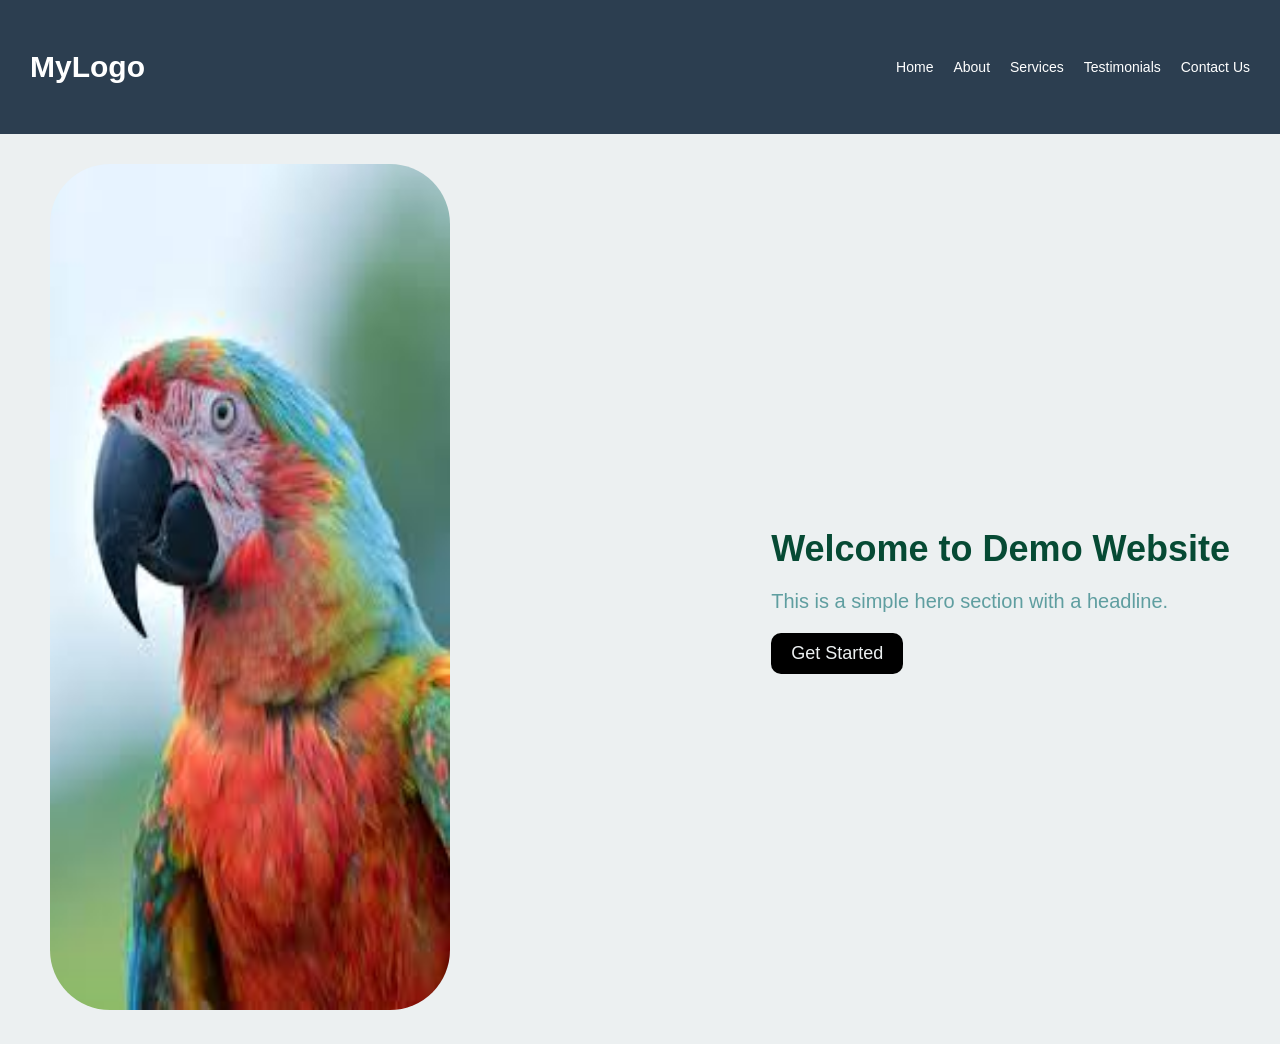
<file: index.html>
<!DOCTYPE html>
<html lang="en">
<head>
  <meta charset="UTF-8">
  <title>Demo Website</title>
  <link rel="stylesheet" href="style.css">
</head>
<body>

  
  <div class="header">
    <div class="logo">
      <h2>MyLogo</h2>
    </div>
    <div class="nav">
      <a href="#">Home</a>
      <a href="#">About</a>
      <a href="#">Services</a>
      <a href="#">Testimonials</a>
      <a href="#">Contact Us</a>
    </div>
  </div>
  <div class="hero">
  <div class="left">
    <img src="[data-uri]" alt="Hero Image" height="400px" width="400px">
  </div>
  <div class="right">
    <h1>Welcome to Demo Website</h1>
    <p>This is a simple hero section with a headline.</p>
    <button class="btn">Get Started</button>
  </div>
</div>
</body>
</html>
</file>
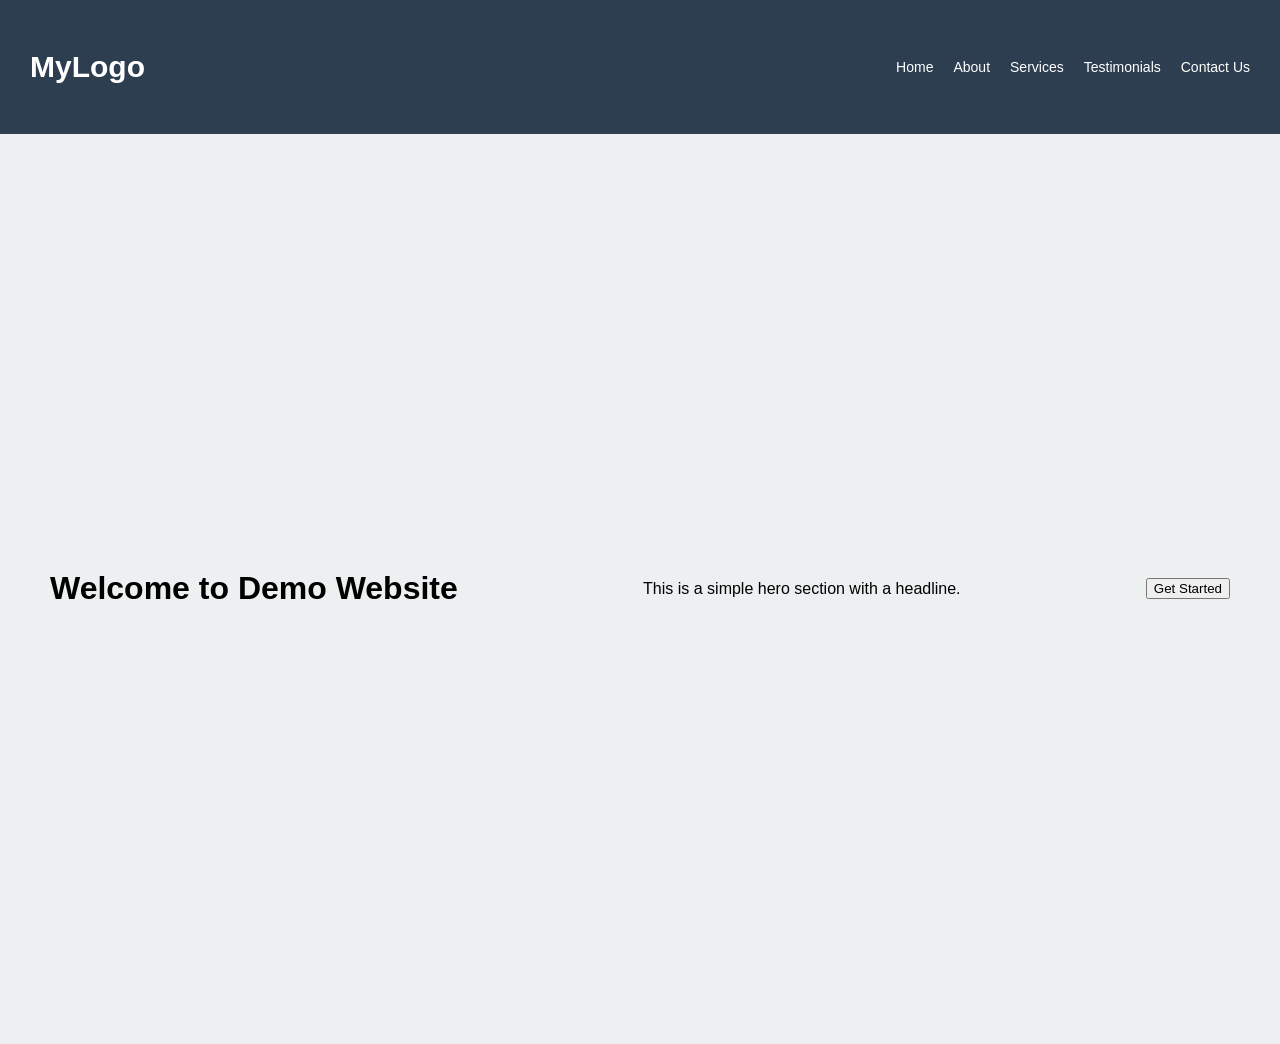
<file: index1.html>
<!DOCTYPE html>
<html lang="en">
<head>
  <meta charset="UTF-8">
  <title>Demo Website</title>
  <link rel="stylesheet" href="style.css">
</head>
<body>

  
  <div class="header">
    <div class="logo">
      <h2>MyLogo</h2>
    </div>
    <div class="nav">
      <a href="#">Home</a>
      <a href="#about">About</a>
      <a href="#services">Services</a>
      <a href="#test">Testimonials</a>
      <a href="#contact">Contact Us</a>
    </div>
  </div>

  <div class="hero">
    <h1>Welcome to Demo Website</h1>
    <p>This is a simple hero section with a headline.</p>
    <button class="btn">Get Started</button>
  </div>

</body>
</html>
</file>
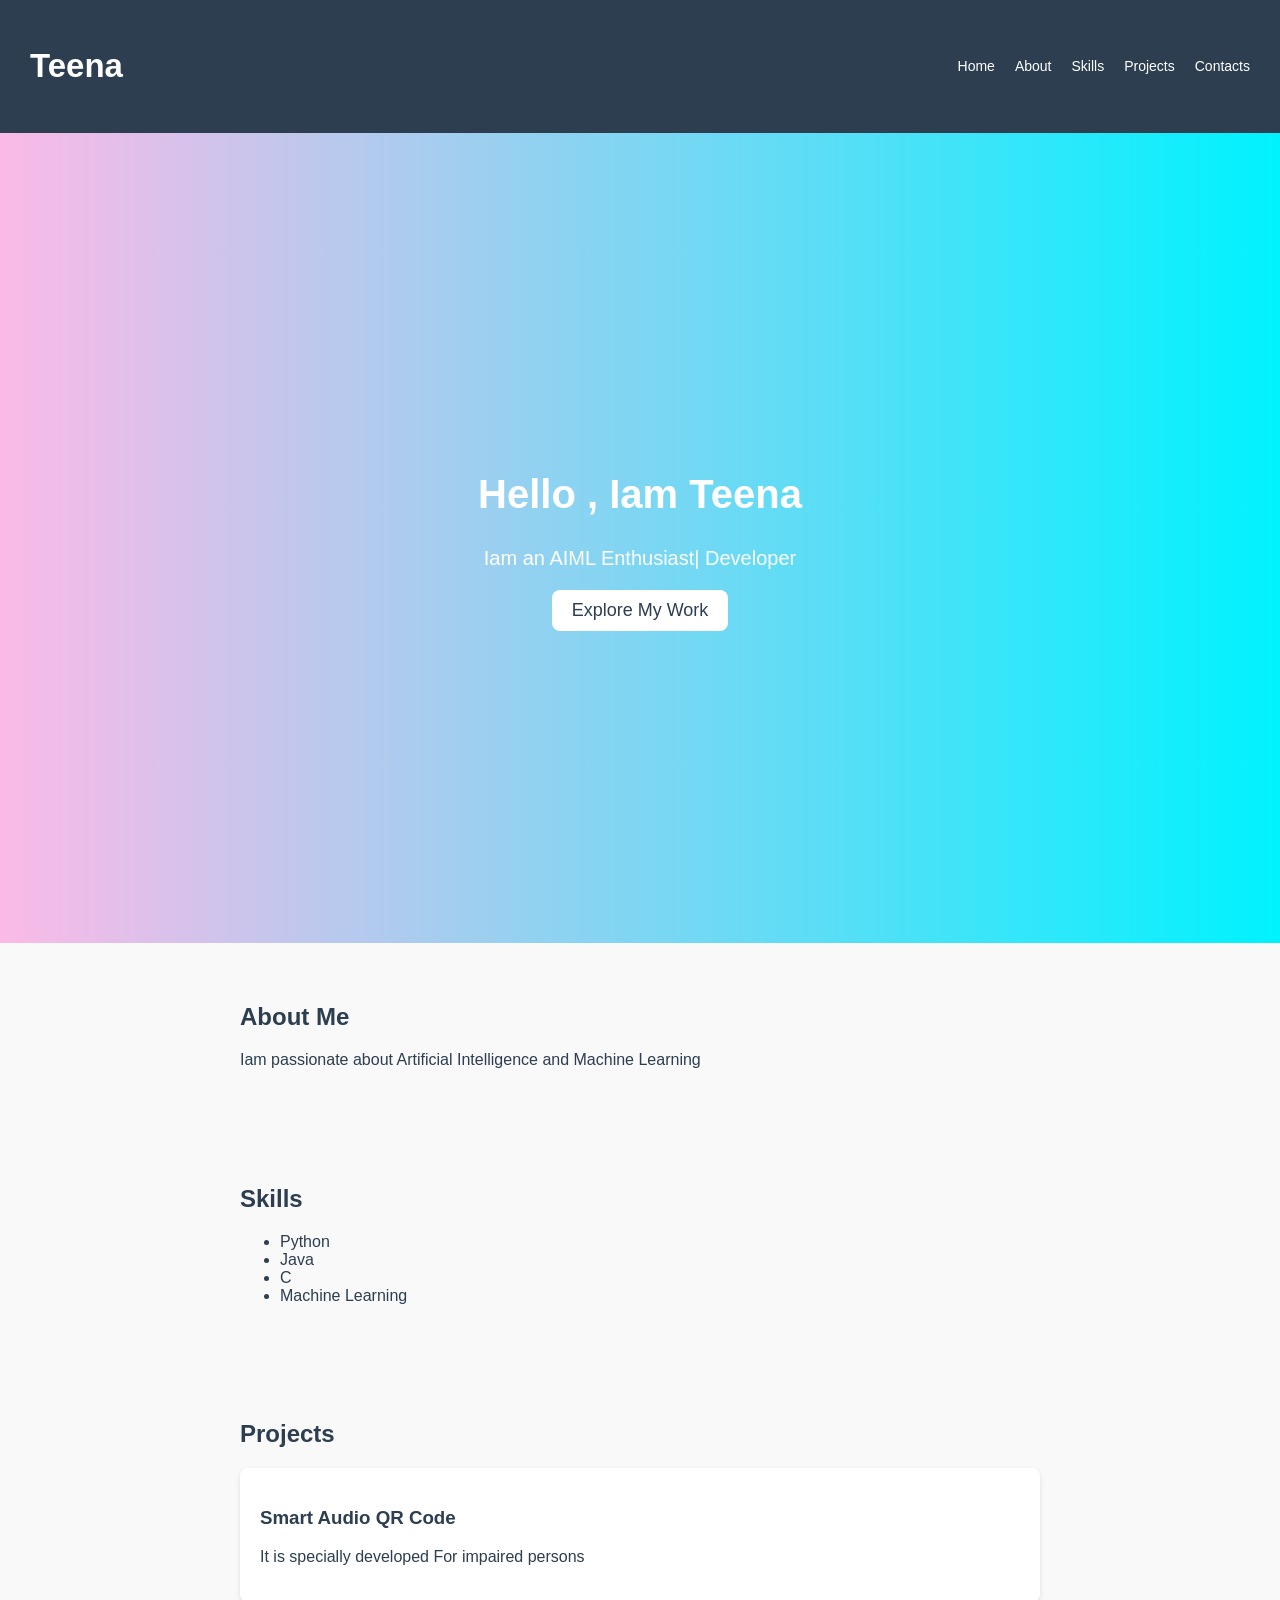
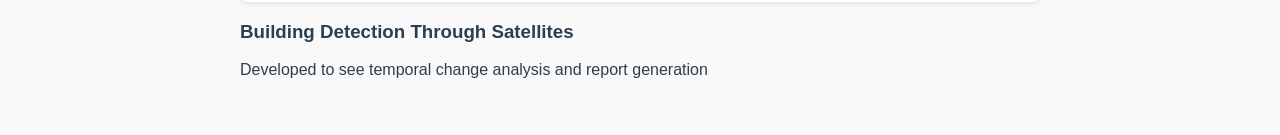
<file: portfolio.html>
<!DOCTYPE html>
<html lang="en">
    <head>
        <meta charset="UTF-8">
        <title>Teena | AIML Portfolio</title>
        <link rel="stylesheet"href="styleportfolio.css">
    </head>
    <body>
        <!--Header  -->
        <div class="header">
            <div class="logo">
                <h2>Teena</h2>
            </div>
            <div class="nav">
                <a href="#">Home</a>
                <a href="#about">About</a>
                <a href="#skills">Skills</a>
                <a href="#projects">Projects</a>
                <a href="#contact">Contacts</a>
            </div>
        </div>
        <!-- Hero -->
         <div class="hero">
            <h1> Hello , Iam Teena</h1>
            <p> Iam an AIML Enthusiast| Developer</p>
            <button class="button">Explore My Work</button>
         </div>
         <!-- About -->
          <section id="about">
            <h2>About Me</h2>
            <p>Iam passionate about Artificial Intelligence and Machine Learning</p>
          </section>
          <!-- Skills -->
           <section id="skills">
            <h2>Skills</h2>
            <ul>
                <li>Python</li>
                <li>Java</li>
                <li>C</li>
                <li>Machine Learning</li>
            </ul>
           </section>
           <!-- Project -->
            <section id="projects">
                <h2>Projects</h2>
                <div class="project-card">
                    <h3>Smart Audio QR Code</h3> 
                    <p>It is  specially developed For impaired persons  </p>
                    </div>
                    <div class="Project-card">
                        <h3>Building Detection Through Satellites</h3>
                        <p> Developed to see temporal change analysis and report generation</p>
                    </div>
                    </section>
    </body>
</html>
</file>
<file: style.css>
body {
  margin: 0;
  font-family: Arial, Helvetica, sans-serif;
}


.header {
  display: flex;
  align-items: center;
  justify-content: space-between;
  background-color: #2c3e50;
  padding: 25px 30px;
  color: white;
  gap: 20px;
}
.logo {
  font-size: 20px;
  font-weight: bold;
}
.nav {
  display: flex;
  gap: 20px;
}
.nav a {
  text-decoration: none;
  color: white;
  font-size: 14px;
}
.nav a:hover {
  color: #2c2c2c;
}


.hero {
  display: flex;
  align-items: center;
  justify-content: space-between;
  padding: 50px;
  background-color: #ecf0f1;
  height: 90vh;
}


.left img {
  max-width: 100%;
  height: 94vh;
  border-radius: 60px;
}


.right {
  max-width: 50%;
  text-align: left;
}
.right h1 {
  font-size: 36px;
  color: rgb(6, 74, 52);
  margin-bottom: 15px;
}
.right p {
  font-size: 20px;
  color: cadetblue;
  margin-bottom: 20px;
}
.right .btn {
  padding: 10px 20px;
  border: none;
  cursor: pointer;
  background-color: black;
  color: #ecf0f1;
  font-size: 18px;
  border-radius: 10px;
  transition: transform 0.2s ease, background-color 0.2s ease;
}
.right .btn:hover {
  background-color: #ecf0f1;
  color: coral;
  transform: scale(1.1);
}
</file>
<file: styleportfolio.css>
body {
    margin: 0;
    font-family: Arial, Helvetica, sans-serif;
    background-color: #f9f9f9;
    color: #2c3e50;
}

.header {
    display: flex;
    align-items: center;
    justify-content: space-between;
    background-color: #2c3e50;
    padding: 20px 30px;
    color: white;
}

.logo {
    font-size: 22px;
    font-weight: bold;
}

.nav {
    display: flex;
    gap: 20px;
}

.nav a {
    text-decoration: none;
    color: white;
    font-size: 14px;
    transition: color 0.3s ease;
}

.nav a:hover {
    color: aquamarine;
}

.hero {
    height: 90vh;
    display: flex;
    flex-direction: column;
    justify-content: center;
    align-items: center;
    background: linear-gradient(to right, #fe4fc95f, #00f2fe);
    text-align: center;
    color: white;
}

.hero h1 {
    font-size: 40px;
    margin-bottom: 10px;
}

.hero p {
    font-size: 20px;
    margin-bottom: 20px;
}

.hero button {
    padding: 10px 20px;
    border: none;
    cursor: pointer;
    background-color: white;
    color: #2c3e50;
    font-size: 18px;
    border-radius: 8px;
    transition: transform 0.3s ease, background-color 0.3s ease;
}

.hero button:hover {
    background-color: aquamarine;
    transform: scale(1.05);
}

section {
    padding: 40px;
    max-width: 800px;
    margin: auto;
}

section h2 {
    margin-bottom: 20px;
    color: #2c3e50;
}

.project-card {
    background: white;
    padding: 20px;
    margin: 15px 0;
    border-radius: 8px;
    box-shadow: 0 2px 5px rgba(0,0,0,0.1);
}
</file>
